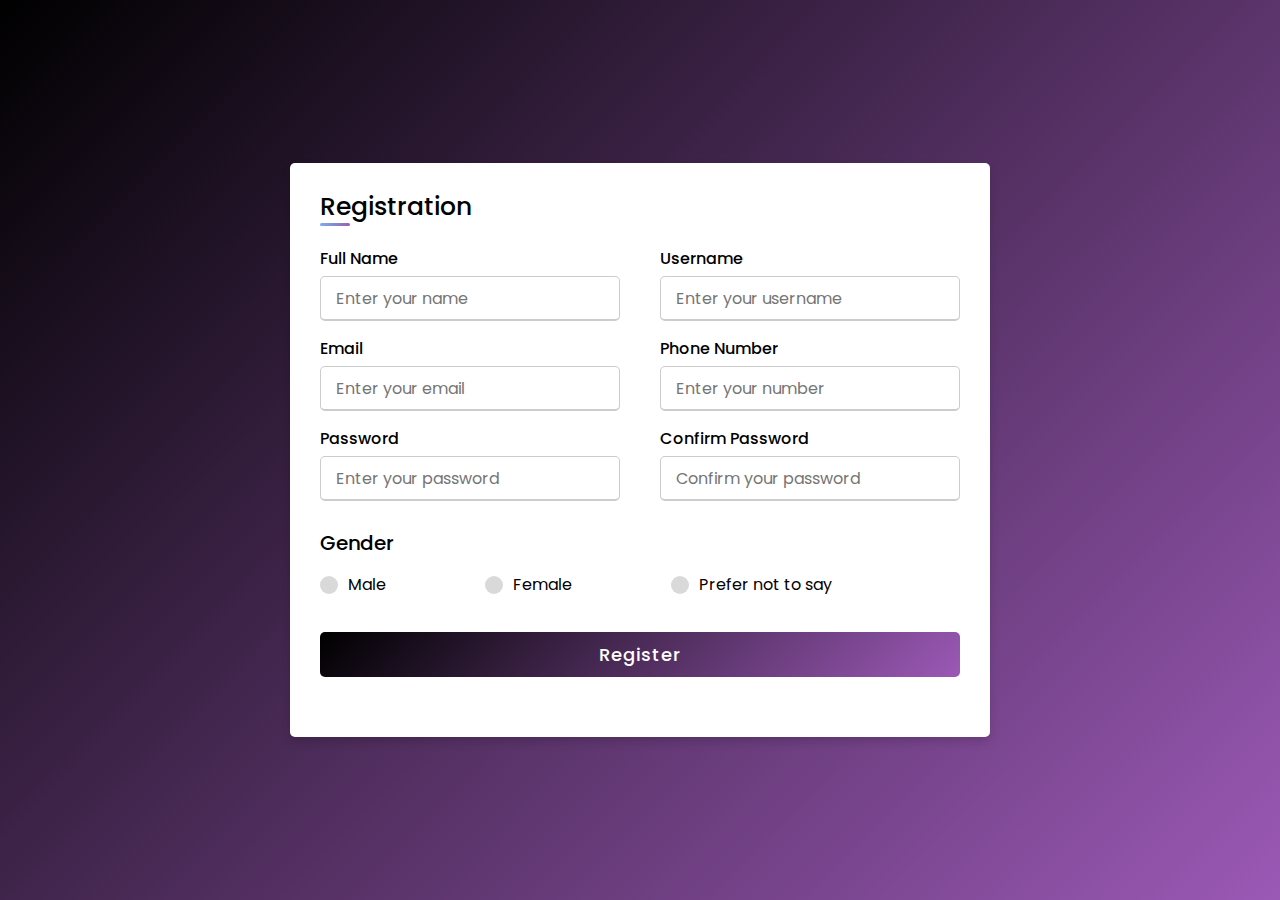
<file: Molly/index.html>
<!DOCTYPE html>
<!-- Created By CodingLab - www.codinglabweb.com -->
<html lang="en" dir="ltr">
  <head>
    <meta charset="UTF-8">
    <title> Responsive Registration Form | CodingLab </title>
    <link rel="stylesheet" href="style.css">
     <meta name="viewport" content="width=device-width, initial-scale=1.0">
   </head>
<body>
  <div class="container">
    <div class="title">Registration</div>
    <div class="content">
      <form action="#">
        <div class="user-details">
          <div class="input-box">
            <span class="details">Full Name</span>
            <input type="text" placeholder="Enter your name" required>
          </div>
          <div class="input-box">
            <span class="details">Username</span>
            <input type="text" placeholder="Enter your username" required>
          </div>
          <div class="input-box">
            <span class="details">Email</span>
            <input type="text" placeholder="Enter your email" required>
          </div>
          <div class="input-box">
            <span class="details">Phone Number</span>
            <input type="text" placeholder="Enter your number" required>
          </div>
          <div class="input-box">
            <span class="details">Password</span>
            <input type="text" placeholder="Enter your password" required>
          </div>
          <div class="input-box">
            <span class="details">Confirm Password</span>
            <input type="text" placeholder="Confirm your password" required>
          </div>
        </div>
        <div class="gender-details">
          <input type="radio" name="gender" id="dot-1">
          <input type="radio" name="gender" id="dot-2">
          <input type="radio" name="gender" id="dot-3">
          <span class="gender-title">Gender</span>
          <div class="category">
            <label for="dot-1">
            <span class="dot one"></span>
            <span class="gender">Male</span>
          </label>
          <label for="dot-2">
            <span class="dot two"></span>
            <span class="gender">Female</span>
          </label>
          <label for="dot-3">
            <span class="dot three"></span>
            <span class="gender">Prefer not to say</span>
            </label>
          </div>
        </div>
        <div class="button">
          <input type="submit" value="Register">
        </div>
      </form>
    </div>
  </div>

</body>
</html>
</file>
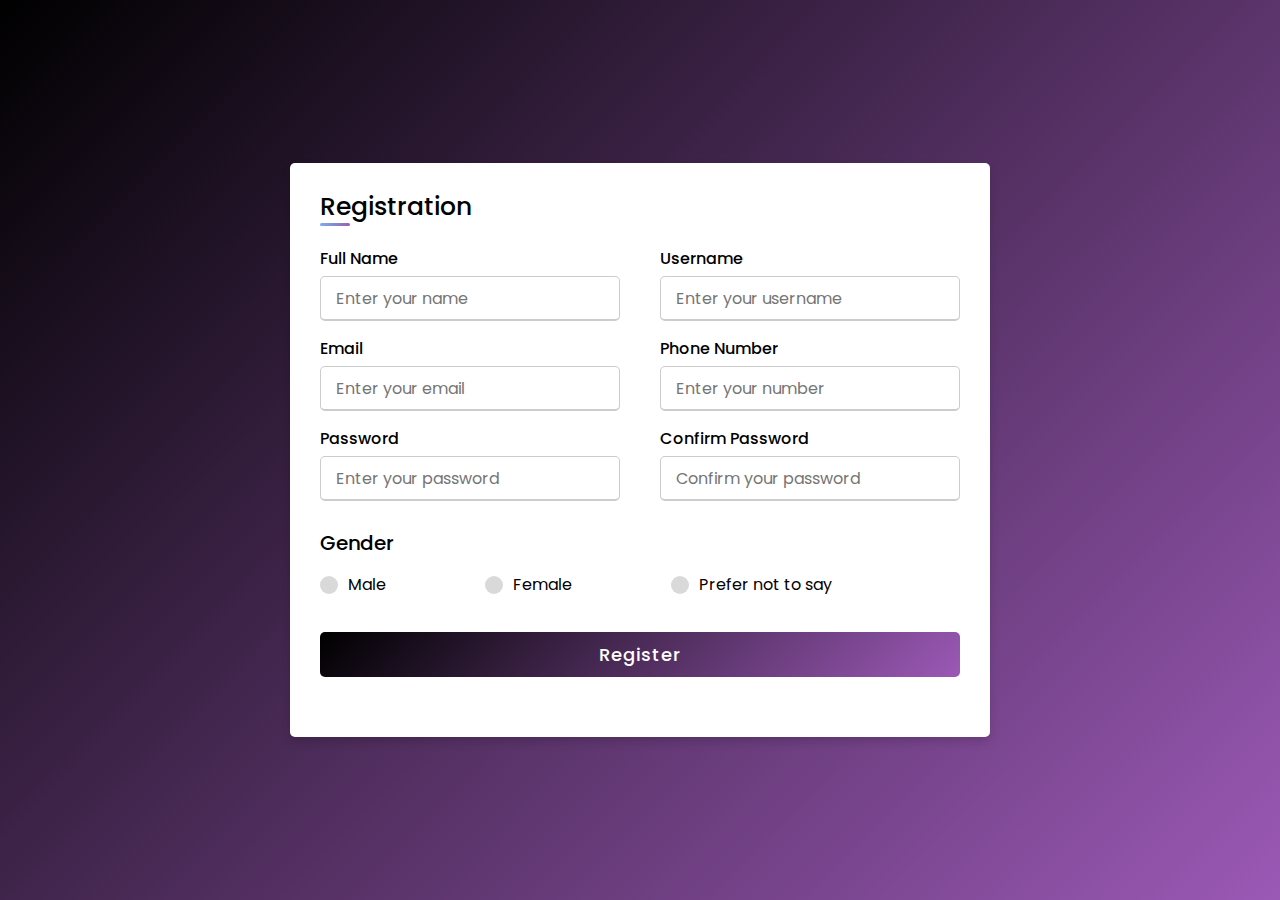
<file: Molly/forms.html>
<!DOCTYPE html>
<!-- Created By CodingLab - www.codinglabweb.com -->
<html lang="en" dir="ltr">
  <head>
    <meta charset="UTF-8">
    <title> Responsive Registration Form | CodingLab </title>
    <link rel="stylesheet" href="style.css">
     <meta name="viewport" content="width=device-width, initial-scale=1.0">
   </head>
<body>
  <div class="container">
    <div class="title">Registration</div>
    <div class="content">
      <form action="#">
        <div class="user-details">
          <div class="input-box">
            <span class="details">Full Name</span>
            <input type="text" placeholder="Enter your name" required>
          </div>
          <div class="input-box">
            <span class="details">Username</span>
            <input type="text" placeholder="Enter your username" required>
          </div>
          <div class="input-box">
            <span class="details">Email</span>
            <input type="text" placeholder="Enter your email" required>
          </div>
          <div class="input-box">
            <span class="details">Phone Number</span>
            <input type="text" placeholder="Enter your number" required>
          </div>
          <div class="input-box">
            <span class="details">Password</span>
            <input type="text" placeholder="Enter your password" required>
          </div>
          <div class="input-box">
            <span class="details">Confirm Password</span>
            <input type="text" placeholder="Confirm your password" required>
          </div>
        </div>
        <div class="gender-details">
          <input type="radio" name="gender" id="dot-1">
          <input type="radio" name="gender" id="dot-2">
          <input type="radio" name="gender" id="dot-3">
          <span class="gender-title">Gender</span>
          <div class="category">
            <label for="dot-1">
            <span class="dot one"></span>
            <span class="gender">Male</span>
          </label>
          <label for="dot-2">
            <span class="dot two"></span>
            <span class="gender">Female</span>
          </label>
          <label for="dot-3">
            <span class="dot three"></span>
            <span class="gender">Prefer not to say</span>
            </label>
          </div>
        </div>
        <div class="button">
          <input type="submit" value="Register">
        </div>
      </form>
    </div>
  </div>

</body>
</html>
</file>
<file: Molly/style.css>
@import url('https://fonts.googleapis.com/css2?family=Poppins:wght@200;300;400;500;600;700&display=swap');
*{
  margin: 0;
  padding: 0;
  box-sizing: border-box;
  font-family: 'Poppins',sans-serif;
}
body{
  height: 100vh;
  display: flex;
  justify-content: center;
  align-items: center;
  padding: 10px;
  background: linear-gradient(135deg, black, #9b59b6);
}
.container{
  max-width: 700px;
  width: 100%;
  background-color: #fff;
  padding: 25px 30px;
  border-radius: 5px;
  box-shadow: 0 5px 10px rgba(0,0,0,0.15);
}
.container .title{
  font-size: 25px;
  font-weight: 500;
  position: relative;
}
.container .title::before{
  content: "";
  position: absolute;
  left: 0;
  bottom: 0;
  height: 3px;
  width: 30px;
  border-radius: 5px;
  background: linear-gradient(135deg, #71b7e6, #9b59b6);
}
.content form .user-details{
  display: flex;
  flex-wrap: wrap;
  justify-content: space-between;
  margin: 20px 0 12px 0;
}
form .user-details .input-box{
  margin-bottom: 15px;
  width: calc(100% / 2 - 20px);
}
form .input-box span.details{
  display: block;
  font-weight: 500;
  margin-bottom: 5px;
}
.user-details .input-box input{
  height: 45px;
  width: 100%;
  outline: none;
  font-size: 16px;
  border-radius: 5px;
  padding-left: 15px;
  border: 1px solid #ccc;
  border-bottom-width: 2px;
  transition: all 0.3s ease;
}
.user-details .input-box input:focus,
.user-details .input-box input:valid{
  border-color: #9b59b6;
}
 form .gender-details .gender-title{
  font-size: 20px;
  font-weight: 500;
 }
 form .category{
   display: flex;
   width: 80%;
   margin: 14px 0 ;
   justify-content: space-between;
 }
 form .category label{
   display: flex;
   align-items: center;
   cursor: pointer;
 }
 form .category label .dot{
  height: 18px;
  width: 18px;
  border-radius: 50%;
  margin-right: 10px;
  background: #d9d9d9;
  border: 5px solid transparent;
  transition: all 0.3s ease;
}
 #dot-1:checked ~ .category label .one,
 #dot-2:checked ~ .category label .two,
 #dot-3:checked ~ .category label .three{
   background: #9b59b6;
   border-color: #d9d9d9;
 }
 form input[type="radio"]{
   display: none;
 }
 form .button{
   height: 45px;
   margin: 35px 0
 }
 form .button input{
   height: 100%;
   width: 100%;
   border-radius: 5px;
   border: none;
   color: #fff;
   font-size: 18px;
   font-weight: 500;
   letter-spacing: 1px;
   cursor: pointer;
   transition: all 0.3s ease;
   background: linear-gradient(135deg, black, #9b59b6);
 }
 form .button input:hover{
  /* transform: scale(0.99); */
  background: linear-gradient(-135deg, white, black);
  }
 @media(max-width: 584px){
 .container{
  max-width: 100%;
}
form .user-details .input-box{
    margin-bottom: 15px;
    width: 100%;
  }
  form .category{
    width: 100%;
  }
  .content form .user-details{
    max-height: 300px;
    overflow-y: scroll;
  }
  .user-details::-webkit-scrollbar{
    width: 5px;
  }
  }
  @media(max-width: 459px){
  .container .content .category{
    flex-direction: column;
  }
}
</file>
